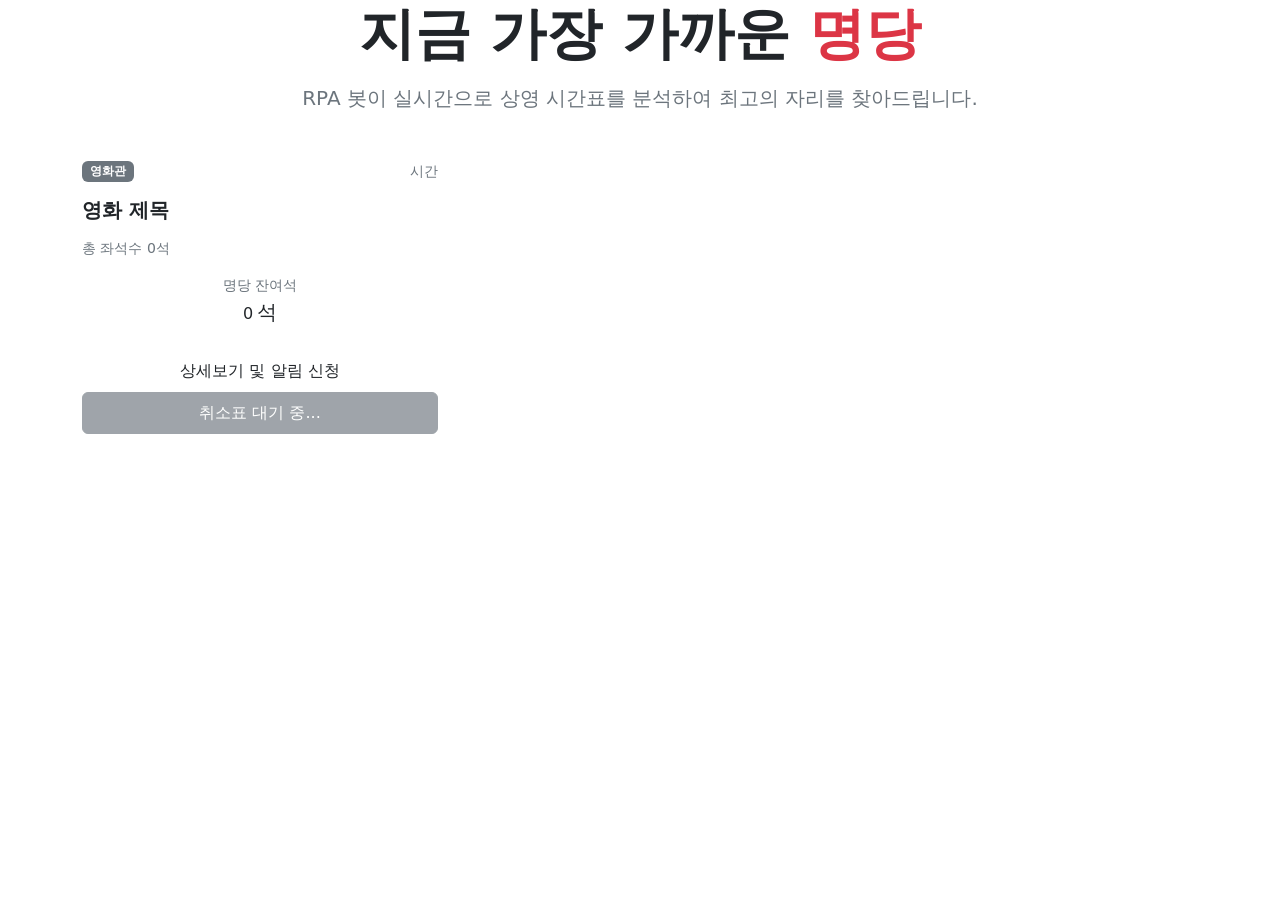
<file: src/main/resources/templates/index.html>
<!DOCTYPE html>
<html xmlns:th="http://www.thymeleaf.org">
<head>
    <meta charset="UTF-8">
    <title>Movie Flow | 실시간 명당 알리미</title>
    <link href="https://cdn.jsdelivr.net/npm/bootstrap@5.3.0/dist/css/bootstrap.min.css" rel="stylesheet">
    <link rel="stylesheet" href="https://cdnjs.cloudflare.com/ajax/libs/font-awesome/6.4.0/css/all.min.css">
    <link rel="stylesheet" th:href="@{/css/common.css}">
</head>
<body th:attr="data-initial-crawl-started=${initialCrawlStarted}">

<div th:replace="~{fragments/header :: common-header}"></div>

<section class="hero-section text-center">
    <div class="container">
        <h1 class="display-4 fw-bold mb-3">지금 가장 가까운 <span class="text-danger">명당</span></h1>
        <p class="lead text-secondary">RPA 봇이 실시간으로 상영 시간표를 분석하여 최고의 자리를 찾아드립니다.</p>
    </div>
</section>

<main class="container my-5">
    <div class="row">
        <div class="col-md-4" th:each="movie : ${movies}">
            <div th:class="|movie-card p-4 ${movie.goodSeats == 0 ? 'opacity-75' : ''} ${movie.imageUrl != null and !#strings.isEmpty(movie.imageUrl) ? 'has-image' : ''}|"
                 th:attr="data-movie-id=${movie.id}"
                 th:with="isLoading=${initialCrawlStarted}">
                <div class="movie-card-cover"
                     th:if="${movie.imageUrl != null and !movie.imageUrl.isBlank()}"
                     th:style="|background-image: linear-gradient(to bottom, rgba(6, 12, 24, 0.80), rgba(6, 12, 24, 0.80)), url('${movie.imageUrl}')|">
                </div>
                <div class="d-flex justify-content-between align-items-start mb-3">
                    <span class="badge bg-secondary" th:text="${movie.theaterName}">영화관</span>
                    <span class="text-secondary small" data-role="movie-start-time"
                          th:text="${isLoading ? '상영 시간 조회중' : (movie.startTime != null ? (#strings.contains(movie.startTime, '상영') ? movie.startTime : movie.startTime + ' 상영') : '상영 정보 확인 중')}">시간</span>
                </div>

                <h3 class="h5 fw-bold mb-3" data-role="movie-title"
                    th:text="${isLoading ? '영화 제목 조회중' : (movie.title != null ? movie.title.split('\n')[0].split(' 예매율')[0].split(' 개봉일')[0].replaceFirst('^전체\\s*', '') : (movie.theaterName != null ? movie.theaterName + ' 상영 정보 확인 중' : '영화 제목 확인 중'))}">
                    영화 제목
                </h3>

                <div class="mb-3 text-secondary small">
                    <div>총 좌석수 <span data-role="movie-total-seats"
                                         th:text="${isLoading ? '조회중...' : (movie.totalSeats != null and movie.totalSeats > 0 ? movie.totalSeats : (movie.theaterName != null and movie.theaterName.contains('롯데') ? 175 : 150))}">0</span>석</div>
                </div>

                <div class="text-center mb-4">
                    <p class="mb-1 text-secondary small">명당 잔여석</p>
                    <div class="good-seat-count" th:classappend="${movie.goodSeats == 0} ? 'text-secondary' : ''">
                        <span data-role="movie-good-seats" th:text="${isLoading ? '조회중' : (movie.goodSeats != null ? movie.goodSeats : 0)}">0</span><span class="h5 ms-1" th:text="${isLoading ? '' : '석'}">석</span>
                    </div>
                </div>

                <a th:if="${movie.goodSeats > 0}" th:href="@{/movie/detail/{id}(id=${movie.id})}" class="btn btn-alert w-100 py-2">상세보기 및 알림 신청</a>
                <button th:unless="${movie.goodSeats > 0}" class="btn btn-secondary w-100 py-2" disabled>취소표 대기 중...</button>
            </div>
        </div>
    </div>
</main>

<footer th:replace="~{fragments/footer :: common-footer}"></footer>
<script src="https://cdn.jsdelivr.net/npm/bootstrap@5.3.0/dist/js/bootstrap.bundle.min.js"></script>
<script th:src="@{/js/main.js}"></script>
<script>
    (() => {
        const reloadKey = 'movieFlowInitialCrawlReloaded';
        const initialCrawlStarted = document.body.dataset.initialCrawlStarted === 'true';
        let crawlSeenActive = false;
        let updateCompleted = false;

        function normalizeTitle(rawTitle) {
            if (!rawTitle) {
                return '영화 제목 확인 중';
            }
            return rawTitle
                .split('\n')[0]
                .split(' 예매율')[0]
                .split(' 개봉일')[0]
                .replace(/^전체\s*/, '');
        }

        function applyMovieUpdates(movies) {
            movies.forEach(movie => {
                const card = document.querySelector(`.movie-card[data-movie-id='${movie.id}']`);
                if (!card) return;

                const titleEl = card.querySelector('[data-role="movie-title"]');
                const startTimeEl = card.querySelector('[data-role="movie-start-time"]');
                const totalSeatsEl = card.querySelector('[data-role="movie-total-seats"]');
                const goodSeatsEl = card.querySelector('[data-role="movie-good-seats"]');

                if (titleEl) {
                    titleEl.textContent = normalizeTitle(movie.title || movie.theaterName || '영화 제목 확인 중');
                }
                if (startTimeEl) {
                    startTimeEl.textContent = movie.startTime ? movie.startTime : '상영 정보 확인 중';
                }
                if (totalSeatsEl) {
                    const totalSeats = movie.totalSeats != null && movie.totalSeats > 0
                        ? movie.totalSeats
                        : (movie.theaterName && movie.theaterName.includes('롯데') ? 175 : 150);
                    totalSeatsEl.textContent = totalSeats;
                }
                if (goodSeatsEl) {
                    goodSeatsEl.textContent = movie.goodSeats != null ? movie.goodSeats : 0;
                }
            });
        }

        async function refreshAfterInitialCrawl() {
            if (!initialCrawlStarted || updateCompleted) {
                return;
            }

            try {
                const response = await fetch('/api/rpa/status', { cache: 'no-store' });
                if (!response.ok) {
                    window.setTimeout(refreshAfterInitialCrawl, 3000);
                    return;
                }

                const status = await response.json();
                if (status.active) {
                    crawlSeenActive = true;
                    window.setTimeout(refreshAfterInitialCrawl, 3000);
                    return;
                }

                if (!status.active && (crawlSeenActive || initialCrawlStarted)) {
                    const movieResponse = await fetch('/api/movies', { cache: 'no-store' });
                    if (movieResponse.ok) {
                        const movies = await movieResponse.json();
                        applyMovieUpdates(movies);
                        updateCompleted = true;
                    }
                }
            } catch (error) {
                // Try again quietly; the page can still render with the current DB values.
            }

            if (!updateCompleted) {
                window.setTimeout(refreshAfterInitialCrawl, 3000);
            }
        }

        refreshAfterInitialCrawl();
    })();
</script>
</body>
</html>
</file>
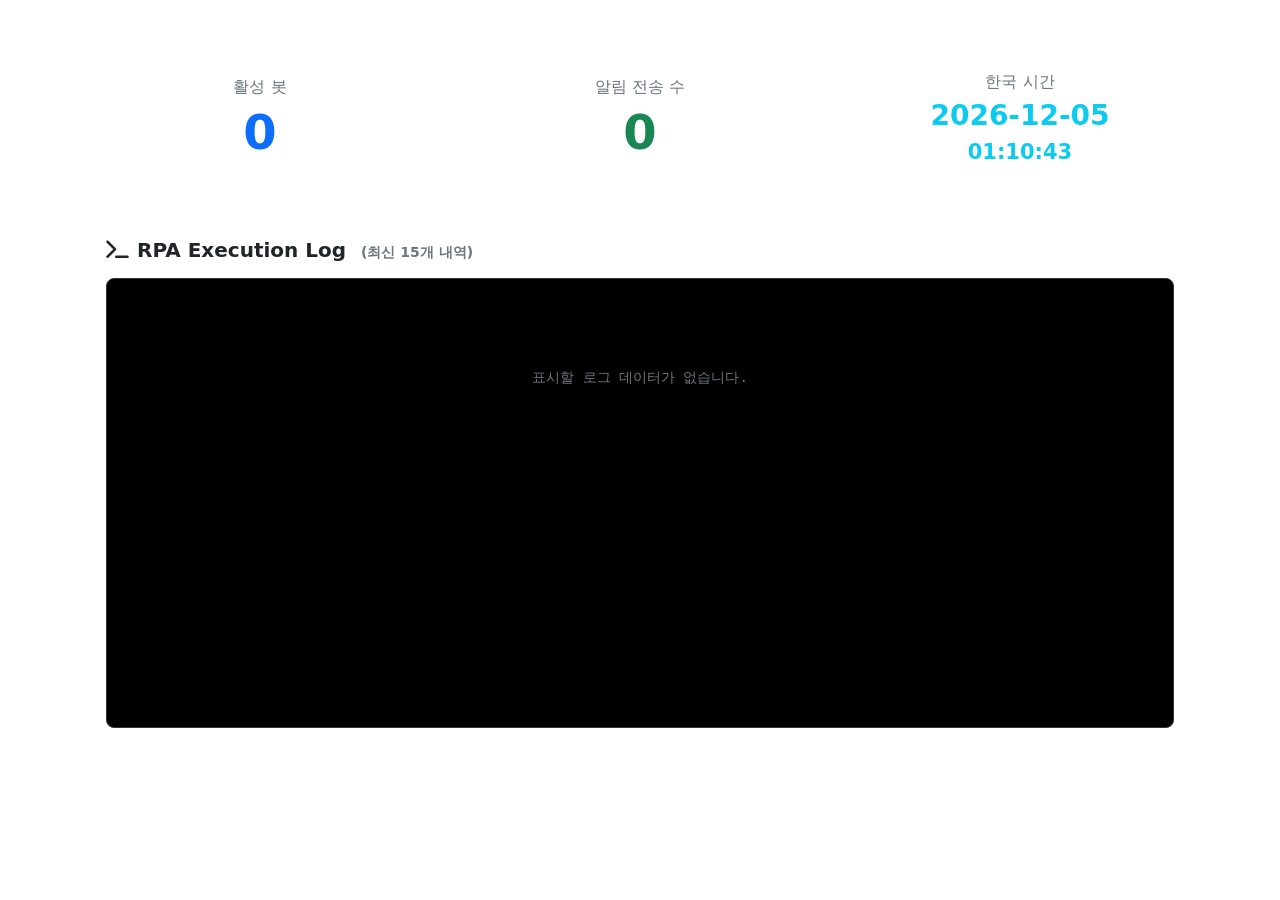
<file: src/main/resources/templates/admin.html>
<!DOCTYPE html>
<html lang="ko" xmlns:th="http://www.thymeleaf.org">
<head>
    <meta charset="UTF-8">
    <meta name="viewport" content="width=device-width, initial-scale=1.0">
    <title>관리자 대시보드 - MOVIE FLOW</title>
    <link rel="stylesheet" href="https://cdn.jsdelivr.net/npm/bootstrap@5.3.0/dist/css/bootstrap.min.css">
    <link rel="stylesheet" href="https://cdnjs.cloudflare.com/ajax/libs/font-awesome/6.4.0/css/all.min.css">
    <link rel="stylesheet" th:href="@{/css/common.css}">
    <style>
        .log-INFO { color: #00ff00; }
        .log-WARN { color: #ffcc00; }
        .log-ERROR { color: #ff4444; }
        .log-timestamp { color: #888; font-size: 0.9em; margin-right: 8px; }
        .log-message { color: #f8f9fa; margin-left: 8px; }
        .admin-stat-card {
            min-height: 135px;
            height: 100%;
            display: flex;
            flex-direction: column;
            align-items: center;
            justify-content: center;
        }
        .terminal-window {
            background-color: #000;
            padding: 20px;
            border-radius: 8px;
            height: 450px;
            overflow-y: auto;
            border: 1px solid #333;
        }
    </style>
</head>
<body>

    <div th:replace="~{fragments/header :: common-header}"></div>

    <main class="container my-5">
        <div class="row mb-4 align-items-stretch">
            <div class="col-4 col-md-4">
                <div class="card-custom p-4 text-center admin-stat-card">
                    <h6 class="text-secondary">활성 봇</h6>
                    <div id="activeBotCount" class="display-5 fw-bold text-primary" th:text="${activeBots != null ? activeBots : 0}">0</div>
                </div>
            </div>
            <div class="col-4 col-md-4">
                <div class="card-custom p-4 text-center admin-stat-card">
                    <h6 class="text-secondary">알림 전송 수</h6>
                    <div class="display-5 fw-bold text-success" th:text="${sentCount != null ? sentCount : 0}">0</div>
                </div>
            </div>
            <div class="col-4 col-md-4">
                <div class="card-custom p-4 text-center admin-stat-card">
                    <h6 class="text-secondary">한국 시간</h6>
                    <div id="seoulClock" class="h3 fw-bold text-info mb-0" th:text="${currentSeoulTime}">2026-05-01 12:00:00</div>
                </div>
            </div>
        </div>

        <div class="card-custom p-4">
            <h5 class="fw-bold mb-3">
                <i class="fa-solid fa-terminal me-2"></i>RPA Execution Log
                <small class="text-secondary ms-2" style="font-size: 0.7em;">(최신 15개 내역)</small>
            </h5>

            <div class="terminal-window font-monospace small">
                <div th:each="log, iterStat : ${logs}" th:if="${iterStat.index < 15}" class="mb-2">
                    <span class="log-timestamp" th:text="${log.createdAtFormatted}"></span>
                    <span th:class="'log-' + ${log.log_level}" th:text="'[' + ${log.log_level} + ']'"></span>
                    <span class="log-message" th:text="${log.message}"></span>
                </div>

                <div th:if="${#lists.isEmpty(logs)}" class="text-secondary text-center mt-5">
                    표시할 로그 데이터가 없습니다.
                </div>
            </div>
        </div>
    </main>

    <div th:replace="~{fragments/footer :: common-footer}"></div>

    <script>
        (() => {
            const clock = document.getElementById('seoulClock');
            const formatter = new Intl.DateTimeFormat('sv-SE', {
                timeZone: 'Asia/Seoul',
                year: 'numeric',
                month: '2-digit',
                day: '2-digit',
                hour: '2-digit',
                minute: '2-digit',
                second: '2-digit',
                hour12: false
            });

            function tickSeoulClock() {
                if (clock) {
                    const formatted = formatter.format(new Date());
                    const parts = formatted.split(' ');
                    const dateStr = parts[0] || '';
                    const timeStr = parts[1] || '';
                    clock.innerHTML = dateStr + '<br><small style="font-size:0.75em">' + timeStr + '</small>';
                }
            }

            tickSeoulClock();
            window.setInterval(tickSeoulClock, 1000);

            // 데이터 자동 갱신을 위해 5초마다 페이지 새로고침
            setTimeout(() => {
                window.location.reload();
            }, 5000);
        })();
    </script>

</body>
</html>
</file>
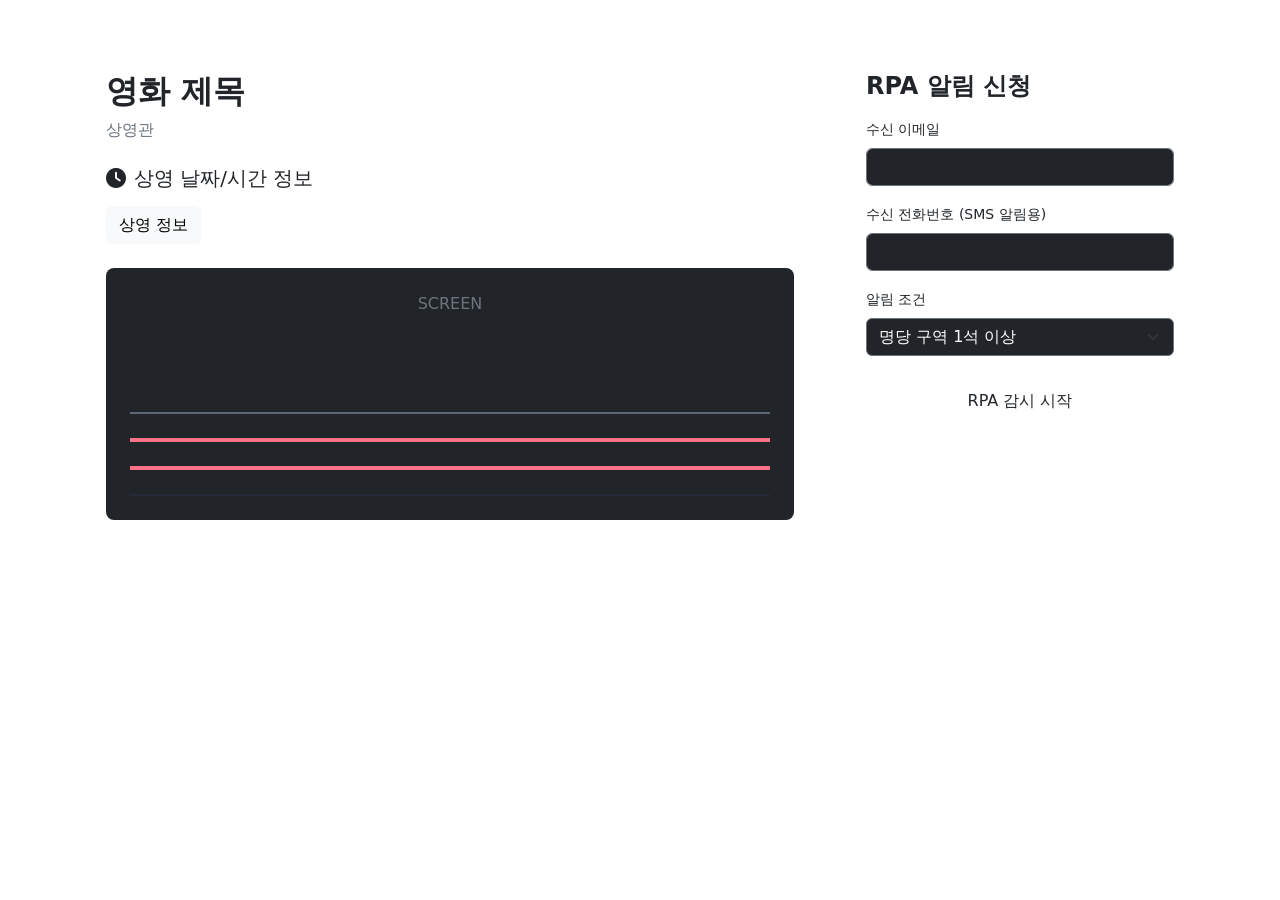
<file: src/main/resources/templates/movie_detail.html>
<!DOCTYPE html>
<html lang="ko" xmlns:th="http://www.thymeleaf.org">
<head>
    <meta charset="UTF-8">
    <meta name="viewport" content="width=device-width, initial-scale=1.0">
    <title>Movie Detail - Movie Flow</title>
    <link rel="stylesheet" href="https://cdn.jsdelivr.net/npm/bootstrap@5.3.0/dist/css/bootstrap.min.css">
    <link rel="stylesheet" href="https://cdnjs.cloudflare.com/ajax/libs/font-awesome/6.4.0/css/all.min.css">
    <link rel="stylesheet" th:href="@{/css/common.css}">
</head>
<body>

    <div th:replace="~{fragments/header :: common-header}"></div>

    <main class="container my-5">
        <div class="row align-items-lg-start">
            <div class="col-lg-8">
                <div class="card-custom pt-4 px-4 pb-0 mb-0 mb-lg-4 movie-detail-seat-wrap">
                    <h2 class="fw-bold mb-2">
                        <span th:text="${movie.title}">영화 제목</span>
                    </h2>
                    <div class="text-secondary mb-4 movie-detail-theater" th:text="${movie.theaterName}">상영관</div>

                    <h5 class="mb-3"><i class="fa-solid fa-clock me-2"></i>상영 날짜/시간 정보</h5>
                    <div class="d-flex gap-2 flex-wrap mb-4">
                        <button class="btn btn-outline-light active text-nowrap overflow-hidden"
                                th:text="${movie.startTime + ' (명당 잔여석: ' + (displayGoodSeatCount != null ? displayGoodSeatCount : goodSeats.size()) + '석/' + seatTotalSeats + '석)'}">상영 정보</button>
                    </div>

                    <div class="bg-dark pt-4 px-4 pb-0 rounded-3 mb-0">
                        <div class="text-secondary mb-4 text-center">SCREEN</div>

                        <div class="seat-layout" th:classappend="${movie.theaterName.contains('롯데')} ? ' lotte-layout'">
                            <div class="seat-rows">
                                <div class="seat-row" th:each="row, rowStat : ${seatRows}">
                                    <div class="seat-label" th:text="${row}">A</div>
                                    <div th:each="col : ${#numbers.sequence(1, seatsPerRow)}"
                                         th:if="${rowStat.index * seatsPerRow + col <= seatTotalSeats}"
                                         class="seat"
                                         th:with="seatId=${row + col}"
                                         th:classappend="${(#lists.contains(premiumSeatIds, seatId) ? ' premium-seat' : '') + (#lists.contains(goodSeats, seatId) ? ' good-seat' : (#lists.contains(availableSeatIds, seatId) ? ' available' : ' unavailable'))}"
                                         th:text="${col}">1</div>
                                </div>
                            </div>
                        </div>

                        <div class="seat-legend mt-4">
                            <div class="seat-legend-item">
                                <div class="legend-seat" style="background-color: #334155; border: 1px solid rgba(255,255,255,0.2);"></div>
                                <span>일반 잔여석</span>
                            </div>
                            <div class="seat-legend-item">
                                <div class="legend-seat" style="background-color: #334155; border: 2px solid #fb7185;"></div>
                                <span>명당 구역</span>
                            </div>
                            <div class="seat-legend-item">
                                <div class="legend-seat" style="background-color: #e11d48; border: 2px solid #fb7185;"></div>
                                <span>명당 잔여석</span>
                            </div>
                            <div class="seat-legend-item">
                                <div class="legend-seat" style="background-color: #111827; border: 1px solid rgba(255,255,255,0.08);"></div>
                                <span>매진/선택 불가</span>
                            </div>
                        </div>
                    </div>
                </div>
            </div>

            <div class="col-lg-4 align-self-lg-start">
                <form th:action="@{/alert/setup}" method="post" class="card-custom pt-4 px-4 pb-4 movie-detail-alert-form">
                    <input type="hidden" name="movieId" th:value="${movie.id}">
                    <h4 class="fw-bold mb-3">RPA 알림 신청</h4>
                    <div class="mb-3">
                        <label class="form-label small">수신 이메일</label>
                        <input type="email" name="email" class="form-control bg-dark text-white border-secondary" placeholder="example@mail.com" required>
                    </div>
                    <div class="mb-3">
                        <label class="form-label small">수신 전화번호 (SMS 알림용)</label>
                        <input type="tel" name="phone" class="form-control bg-dark text-white border-secondary" placeholder="010-1234-5678" pattern="[0-9]{3}-[0-9]{4}-[0-9]{4}">
                    </div>
                    <div class="mb-3">
                        <label class="form-label small">알림 조건</label>
                        <select name="condition" class="form-select bg-dark text-white border-secondary">
                            <option value="1">명당 구역 1석 이상</option>
                            <option value="all">중앙 블록 전체</option>
                        </select>
                    </div>
                    <button type="submit" class="btn btn-primary-custom w-100 py-3">RPA 감시 시작</button>
                </form>
            </div>
        </div>
    </main>

    <div th:replace="~{fragments/footer :: common-footer}"></div>
    <script src="https://cdn.jsdelivr.net/npm/bootstrap@5.3.0/dist/js/bootstrap.bundle.min.js"></script>
</body>
</html>
</file>
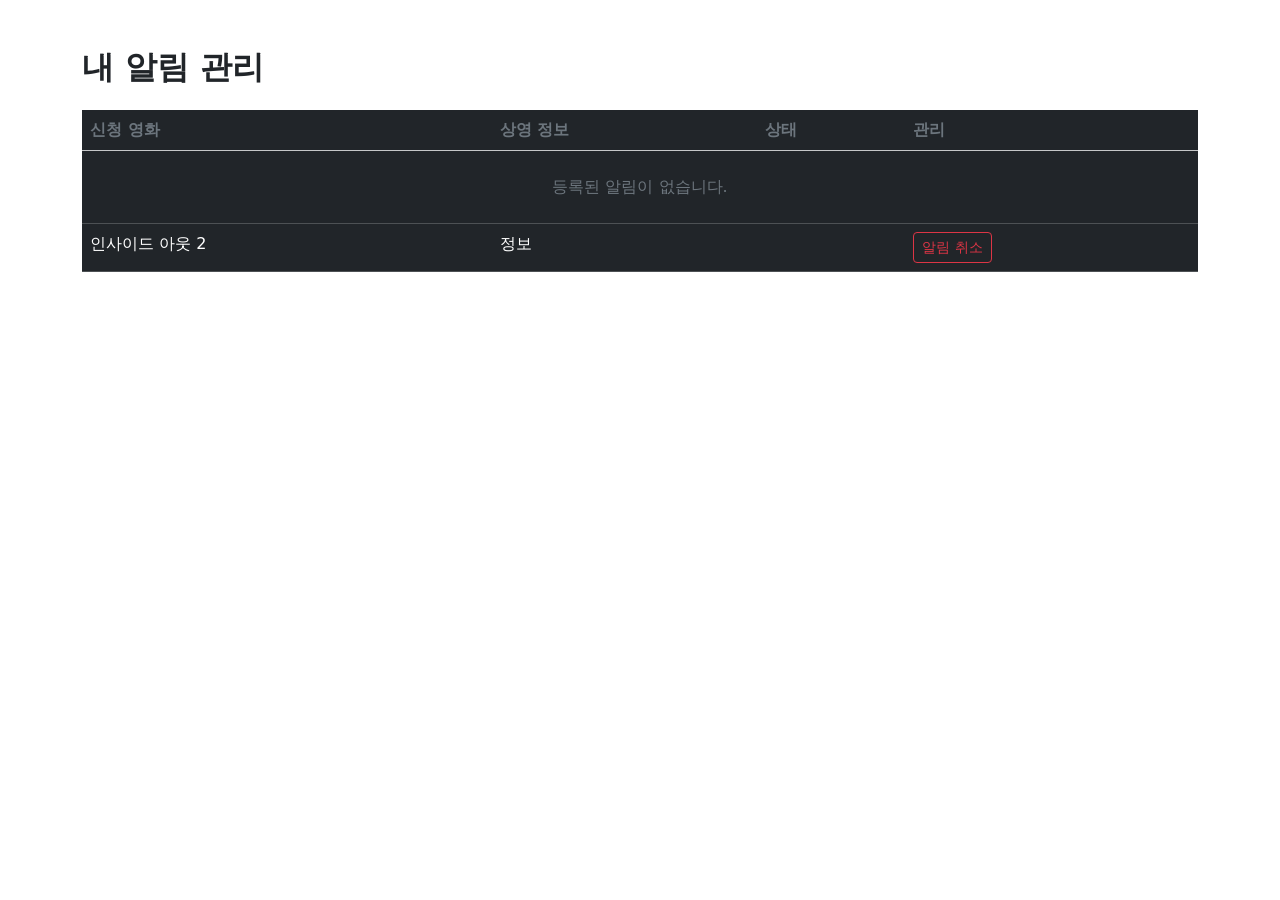
<file: src/main/resources/templates/mypage.html>
<!DOCTYPE html>
<html lang="ko" xmlns:th="http://www.thymeleaf.org">
<head>
    <meta charset="UTF-8">
    <meta name="viewport" content="width=device-width, initial-scale=1.0">
    <title>내 알림 관리 - Movie Flow</title>
    <link rel="stylesheet" href="https://cdn.jsdelivr.net/npm/bootstrap@5.3.0/dist/css/bootstrap.min.css">
    <link rel="stylesheet" href="https://cdnjs.cloudflare.com/ajax/libs/font-awesome/6.4.0/css/all.min.css">
    <link rel="stylesheet" th:href="@{/css/common.css}">
</head>
<body>

<div th:replace="~{fragments/header :: common-header}"></div>

<main class="container my-5">
    <h2 class="fw-bold mb-4">내 알림 관리</h2>
    <div class="card-custom overflow-hidden">
        <table class="table table-dark table-hover mb-0">
            <thead class="table-light">
                <tr>
                    <th class="bg-dark text-secondary">신청 영화</th>
                    <th class="bg-dark text-secondary">상영 정보</th>
                    <th class="bg-dark text-secondary">상태</th>
                    <th class="bg-dark text-secondary">관리</th>
                </tr>
            </thead>
            <tbody>
                <!-- 알림 목록이 없을 경우를 대비한 처리 -->
                <tr th:if="${#lists.isEmpty(alerts)}">
                    <td colspan="4" class="text-center py-4 text-secondary">등록된 알림이 없습니다.</td>
                </tr>
                
                <tr th:each="alert : ${alerts}">
                    <!-- JdbcTemplate Map 반환 시 컬럼명(snake_case)을 그대로 사용해야 합니다 -->
                    <td th:text="${alert.movie_title}">인사이드 아웃 2</td>
                    <td th:text="${alert.theater_name + ' | ' + (alert.start_time != null ? alert.start_time : '정보 없음')}">정보</td>
                    <td>
                        <span class="badge" 
                              th:classappend="${alert.status == 'WATCHING' ? 'bg-success' : 'bg-secondary'}"
                              th:text="${alert.status == 'WATCHING' ? '감시 중' : '전송 완료'}"></span>
                    </td>
                    <td>
                        <form th:action="@{/alert/cancel}" method="post" onsubmit="return confirm('알림을 취소하시겠습니까?');">
                            <!-- ID값 역시 DB 컬럼명인 id를 사용 -->
                            <input type="hidden" name="id" th:value="${alert.id}">
                            <button type="submit" class="btn btn-sm btn-outline-danger">알림 취소</button>
                        </form>
                    </td>
                </tr>
            </tbody>
        </table>
    </div>
</main>

<div th:replace="~{fragments/footer :: common-footer}"></div>

<script src="https://cdn.jsdelivr.net/npm/bootstrap@5.3.0/dist/js/bootstrap.bundle.min.js"></script>
</body>
</html>
</file>
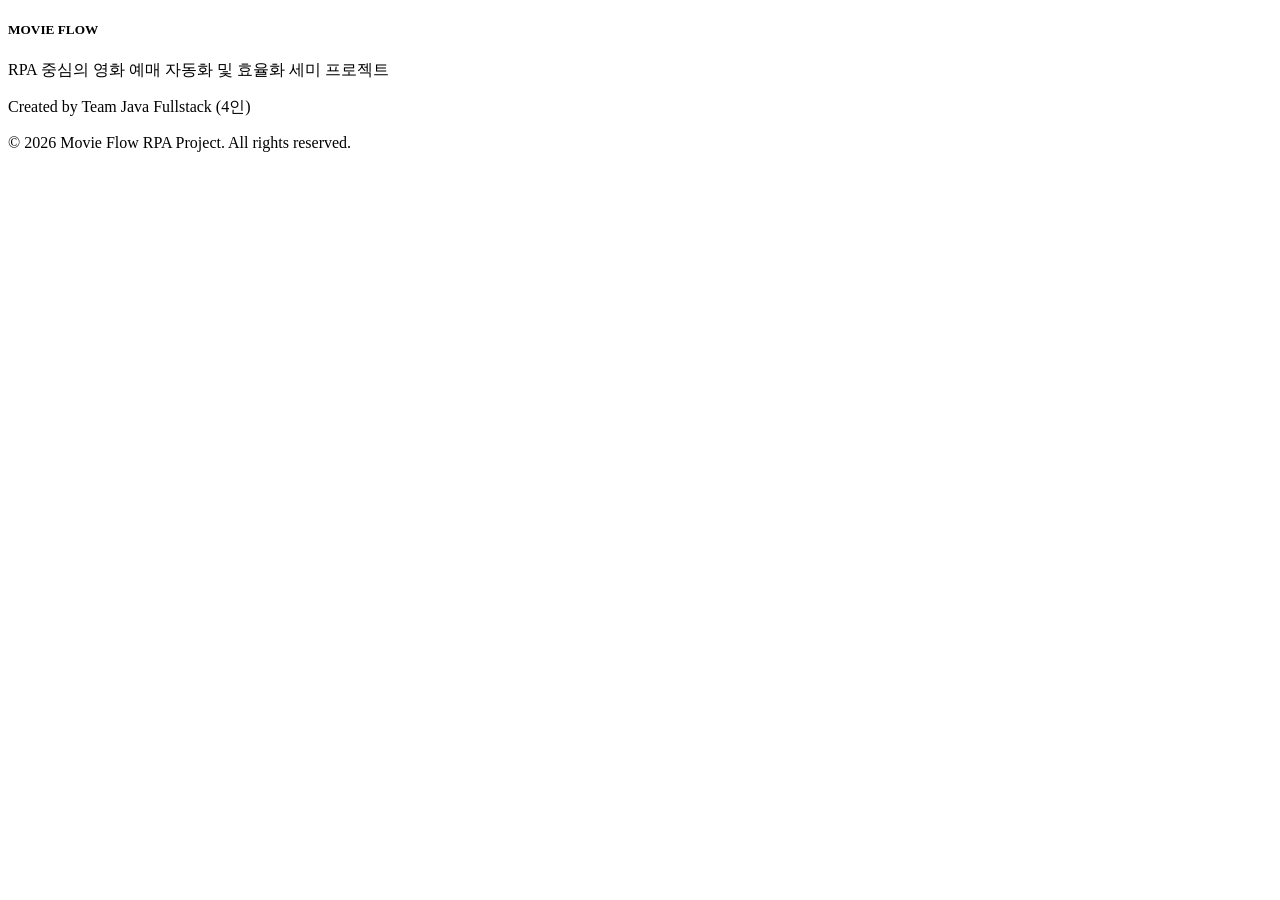
<file: src/main/resources/templates/fragments/footer.html>
<!DOCTYPE html>
<html xmlns:th="http://www.thymeleaf.org">
<head>
    <meta charset="UTF-8">
</head>
<body>
    <footer th:fragment="common-footer">
        <div class="container">
            <div class="row align-items-center">
                <div class="col-md-6 text-center text-md-start mb-3 mb-md-0">
                    <h5 class="fw-bold text-white mb-2">MOVIE FLOW</h5>
                    <p class="small mb-0">RPA 중심의 영화 예매 자동화 및 효율화 세미 프로젝트</p>
                    <p class="small text-secondary">Created by Team Java Fullstack (4인)</p>
                </div>
                <div class="col-md-6 text-center text-md-end">
                    <div class="mb-2">
                        <a href="#" class="text-secondary me-3"><i class="fa-brands fa-github h5"></i></a>
                        <a href="#" class="text-secondary"><i class="fa-solid fa-envelope h5"></i></a>
                    </div>
                    <p class="small mb-0">&copy; <span th:text="${#calendars.year(#calendars.createNow())}">2026</span> Movie Flow RPA Project. All rights reserved.</p>
                </div>
            </div>
        </div>
    </footer>
</body>
</html>
</file>
